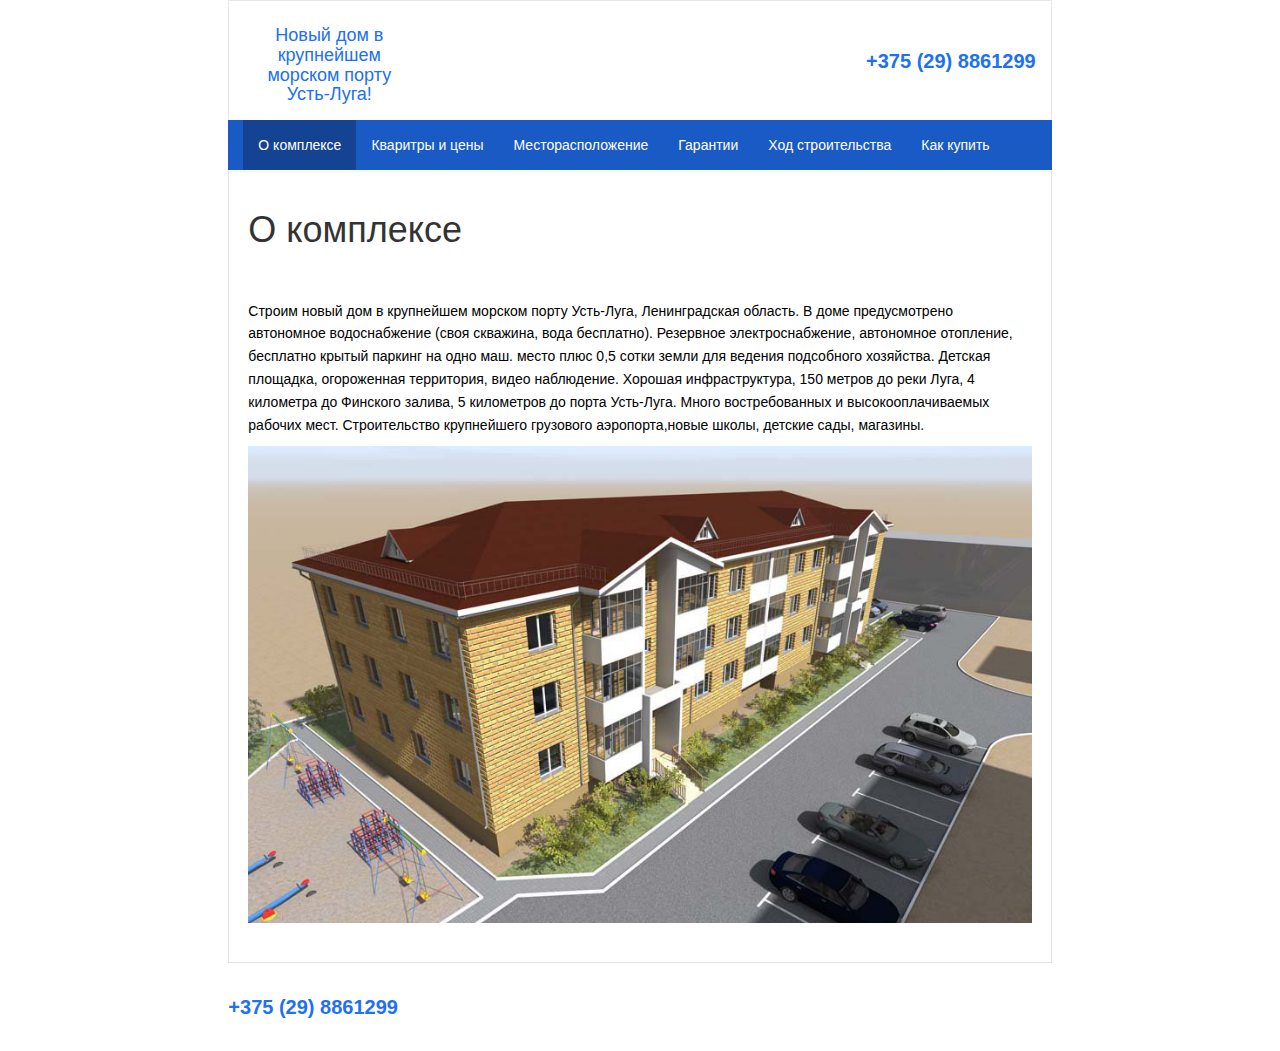
<file: index.html>
<!DOCTYPE html>
<html lang="ru">
<head>
	<meta charset="utf-8">
	<meta http-equiv="X-UA-Compatible" content="IE=edge">
	<meta name="viewport" content="width=device-width, initial-scale=1">
	<link rel="shortcut icon" href="/img/crown.png" type="image/png">
	<link href="css/bootstrap.min.css" rel="stylesheet">
	<link href="css/style.css" rel="stylesheet">


	<title>Avoska</title>
</head>
<body>
<header>
	<div class="container-fluid">
		<div class="row">
			<div class="col-xs-8 col-sm-offset-2">
				<nav class="navbar navbar-default" role="navigation">
					<div class="navbar-header">
						<a class="navbar-brand" href="index.html">
							<h4>Новый дом  в крупнейшем морском порту Усть-Луга!</h4>
						</a>
					</div>
					<!-- Collect the nav links, forms, and other content for toggling -->
					<div class="collapse navbar-collapse navbar-ex2-collapse">
						<ul class="nav navbar-nav navbar-right">
							<li><a href="tel:375298861299" class="big-phone">+375 (29) 8861299</a></li>
						</ul>
					</div><!-- /.navbar-collapse -->
				</nav>

			</div>
		</div>
	</div>
</header>
<section class="main-menu">
	<div class="container-fluid">
		<div class="row">
			<div class="col-xs-8 col-sm-offset-2 ">
				<nav class="navbar navbar-default" role="navigation">
					<div class="navbar-header">
						<button type="button" class="navbar-toggle" data-toggle="collapse" data-target=".navbar-ex1-collapse">
							<span class="sr-only">Toggle navigation</span>
							<span class="icon-bar"></span>
							<span class="icon-bar"></span>
							<span class="icon-bar"></span>
						</button>
					</div>
					<!-- Collect the nav links, forms, and other content for toggling -->
					<div class="collapse navbar-collapse navbar-ex1-collapse">
						<ul class="nav navbar-nav">
							<li><a href="index.html" class="active-main">О комплексе</a></li>
							<li><a href="flats.html">Кваритры и цены</a></li>
							<li><a href="infrastructure.html">Месторасположение</a></li>
							<li><a href="safety.html">Гарантии</a></li>
							<li><a href="progress.html">Ход строительства</a></li>
							<li><a href="howtobuy.html">Как купить</a></li>
						</ul>
					</div><!-- /.navbar-collapse -->
				</nav>

			</div>
		</div>
	</div>
</section>
<section class="main-body">
	<div class="container-fluid">
		<div class="row">
			<div class="col-xs-8 col-sm-offset-2">
				<div class="well">
					<h1>О комплексе</h1>
					<p>Строим новый дом в крупнейшем морском порту Усть-Луга, Ленинградская область. В доме предусмотрено автономное водоснабжение (своя скважина, вода бесплатно). Резервное электроснабжение, автономное отопление, бесплатно крытый паркинг на одно маш. место плюс 0,5 сотки земли для ведения подсобного хозяйства. Детская площадка, огороженная территория, видео наблюдение. Хорошая инфраструктура, 150 метров до реки Луга, 4 километра до Финского залива, 5 километров до порта Усть-Луга. Много востребованных и высокооплачиваемых рабочих мест. Строительство крупнейшего грузового аэропорта,новые школы, детские сады, магазины.</p>
					<img src="img/main-view.png" alt="новый дом">
				</div>

			</div>
		</div>
	</div>
</section>
<footer>
	<div class="container-fluid">
		<div class="row footer-padding">
			<div class="col-xs-4 col-sm-offset-2">
				<a href="tel:375298861299" class="big-phone">+375 (29) 8861299</a>

			</div>

		</div>
	</div>
</footer>
<!-- Start SiteHeart code -->
<script>
	(function() {
		var widget_id = 875302;
		_shcp = [{widget_id: widget_id}];
		var lang = (navigator.language || navigator.systemLanguage
		|| navigator.userLanguage || "en")
			.substr(0, 2).toLowerCase();
		var url = "widget.siteheart.com/widget/sh/" + widget_id + "/" + lang + "/widget.js";
		var hcc = document.createElement("script");
		hcc.type = "text/javascript";
		hcc.async = true;
		hcc.src = ("https:" == document.location.protocol ? "https" : "http")
			+ "://" + url;
		var s = document.getElementsByTagName("script")[0];
		s.parentNode.insertBefore(hcc, s.nextSibling);
	})();
</script>
<!-- End SiteHeart code -->
<script src="js/jquery-2.2.0.js"></script>
<script src="js/bootstrap.min.js"></script>
</body>
</html>
</file>
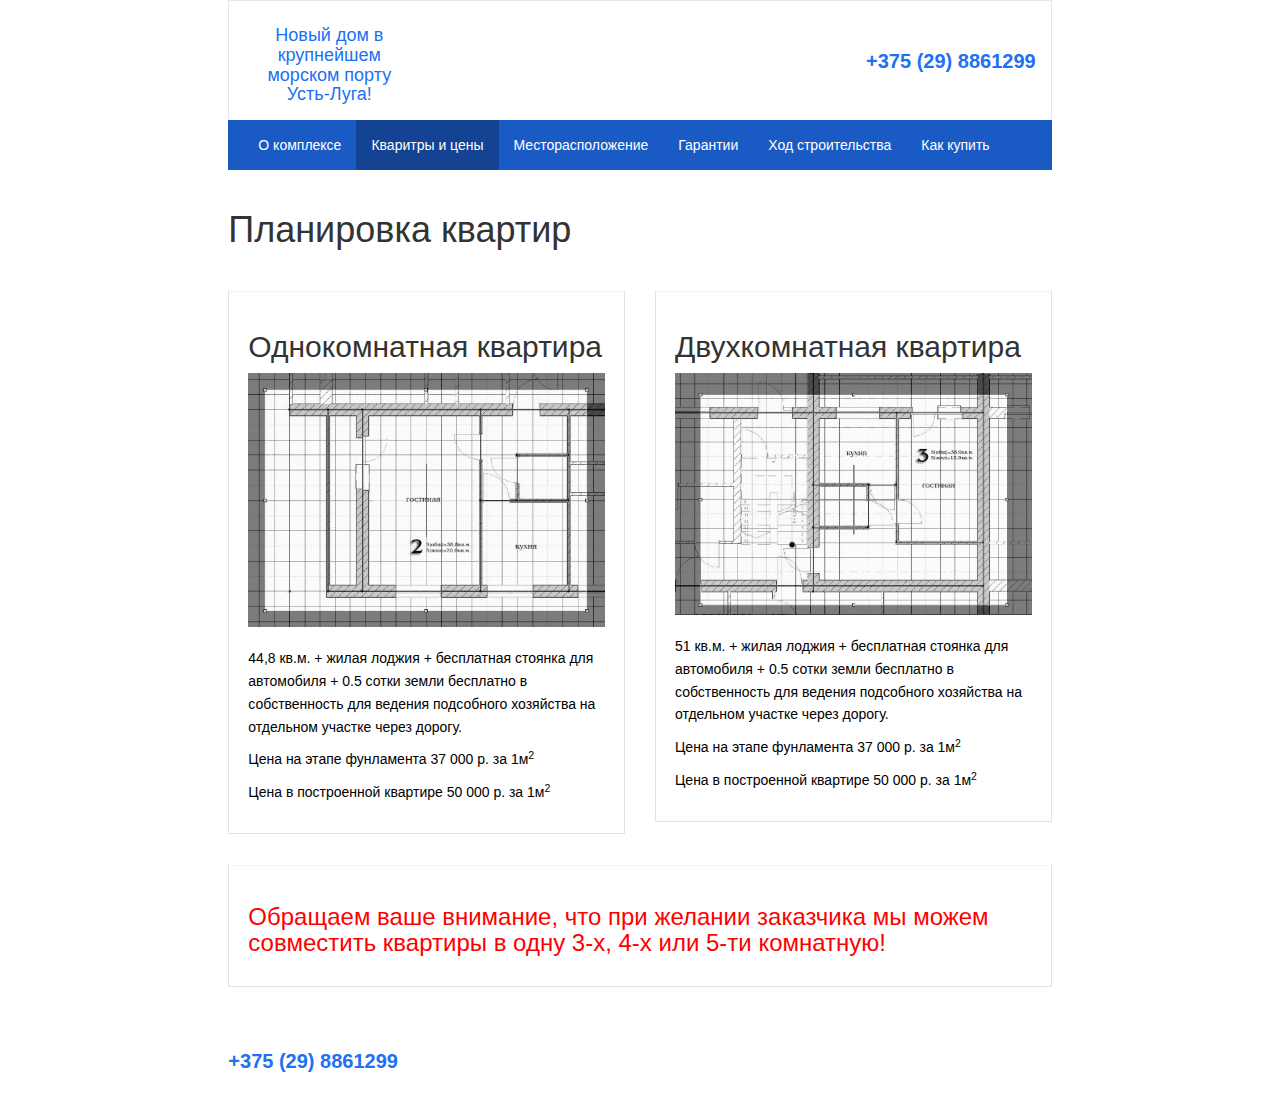
<file: flats.html>
<!DOCTYPE html>
<html lang="ru">
<head>
	<meta charset="utf-8">
	<meta http-equiv="X-UA-Compatible" content="IE=edge">
	<meta name="viewport" content="width=device-width, initial-scale=1">
	<link rel="shortcut icon" href="/img/crown.png" type="image/png">
	<link href="css/bootstrap.min.css" rel="stylesheet">
	<link href="css/style.css" rel="stylesheet">


	<title>Avoska</title>
</head>
<body>
<header>
	<div class="container-fluid">
		<div class="row">
			<div class="col-xs-8 col-sm-offset-2">
				<nav class="navbar navbar-default" role="navigation">
					<div class="navbar-header">
						<a class="navbar-brand" href="index.html">
							<h4>Новый дом в крупнейшем морском порту Усть-Луга!</h4>
						</a>
					</div>
					<!-- Collect the nav links, forms, and other content for toggling -->
					<div class="collapse navbar-collapse navbar-ex1-collapse">
						<ul class="nav navbar-nav navbar-right">
							<li><a href="#" class="big-phone">+375 (29) 8861299</a></li>
						</ul>
					</div><!-- /.navbar-collapse -->
				</nav>

			</div>
		</div>
	</div>
</header>
<section class="main-menu">
	<div class="container-fluid">
		<div class="row">
			<div class="col-xs-8 col-sm-offset-2 ">
				<nav class="navbar navbar-default" role="navigation">
					<div class="navbar-header">
						<button type="button" class="navbar-toggle" data-toggle="collapse" data-target=".navbar-ex1-collapse">
							<span class="sr-only">Toggle navigation</span>
							<span class="icon-bar"></span>
							<span class="icon-bar"></span>
							<span class="icon-bar"></span>
						</button>
					</div>
					<!-- Collect the nav links, forms, and other content for toggling -->
					<div class="collapse navbar-collapse navbar-ex1-collapse">
						<ul class="nav navbar-nav">
							<li><a href="index.html">О комплексе</a></li>
							<li><a href="flats.html" class="active-main">Кваритры и цены</a></li>
							<li><a href="infrastructure.html">Месторасположение</a></li>
							<li><a href="safety.html">Гарантии</a></li>
							<li><a href="progress.html">Ход строительства</a></li>
							<li><a href="howtobuy.html">Как купить</a></li>
						</ul>
					</div><!-- /.navbar-collapse -->
				</nav>

			</div>
		</div>
	</div>
</section>
<section class="main-body">
	<div class="container-fluid">
		<div class="row">
			<div class="col-xs-6 col-sm-offset-2 is-margin-bottom">
				<h1>Планировка квартир</h1>
			</div>
		</div>
		<div class="row">
			<div class="col-xs-4 col-sm-offset-2">

				<div class="well is-margin-bottom">
					<h2>Однокомнатная квартира</h2>
					<img src="img/2.png" alt="однокомнатная кваритра">
					<p>44,8 кв.м. + жилая лоджия + бесплатная стоянка для автомобиля + 0.5 сотки земли бесплатно в собственность для ведения подсобного хозяйства на отдельном участке через дорогу.</p>
					<p>Цена на этапе фунламента 37 000 р. за 1м<sup>2</sup></p>
					<p>Цена в построенной квартире 50 000 р. за 1м<sup>2</sup></p>
				</div>
			</div>
			<div class="col-xs-4">
				<div class="well">
					<h2>Двухкомнатная квартира</h2>
					<img src="img/3.png" alt="двухкомнатная квартира">
					<p>
						51 кв.м. + жилая лоджия + бесплатная стоянка для автомобиля + 0.5 сотки земли бесплатно в собственность для ведения подсобного хозяйства на отдельном участке через дорогу.
					</p>
					<p>Цена на этапе фунламента 37 000 р. за 1м<sup>2</sup></p>
					<p>Цена в построенной квартире 50 000 р. за 1м<sup>2</sup></p>
				</div>
			</div>
		</div>
		<div class="row">
			<div class="col-xs-8 col-sm-offset-2">
				<div class="well is-margin-bottom">
					<h3 class="is-color-red">Обращаем ваше внимание, что при желании заказчика мы можем совместить квартиры в одну 3-х, 4-х или 5-ти комнатную!</h3>


				</div>
			</div>

		</div>
	</div>
</section>
<footer>
	<div class="container-fluid">
		<div class="row footer-padding">
			<div class="col-xs-4 col-sm-offset-2">
				<a href="tel:375298861299" class="big-phone">+375 (29) 8861299</a>
			</div>

		</div>
	</div>
</footer>
<!-- Start SiteHeart code -->
<script>
	(function() {
		var widget_id = 875302;
		_shcp = [{widget_id: widget_id}];
		var lang = (navigator.language || navigator.systemLanguage
		|| navigator.userLanguage || "en")
			.substr(0, 2).toLowerCase();
		var url = "widget.siteheart.com/widget/sh/" + widget_id + "/" + lang + "/widget.js";
		var hcc = document.createElement("script");
		hcc.type = "text/javascript";
		hcc.async = true;
		hcc.src = ("https:" == document.location.protocol ? "https" : "http")
			+ "://" + url;
		var s = document.getElementsByTagName("script")[0];
		s.parentNode.insertBefore(hcc, s.nextSibling);
	})();
</script>
<!-- End SiteHeart code -->
<script src="js/jquery-2.2.0.js"></script>
<script src="js/bootstrap.min.js"></script>
</body>
</html>
</file>
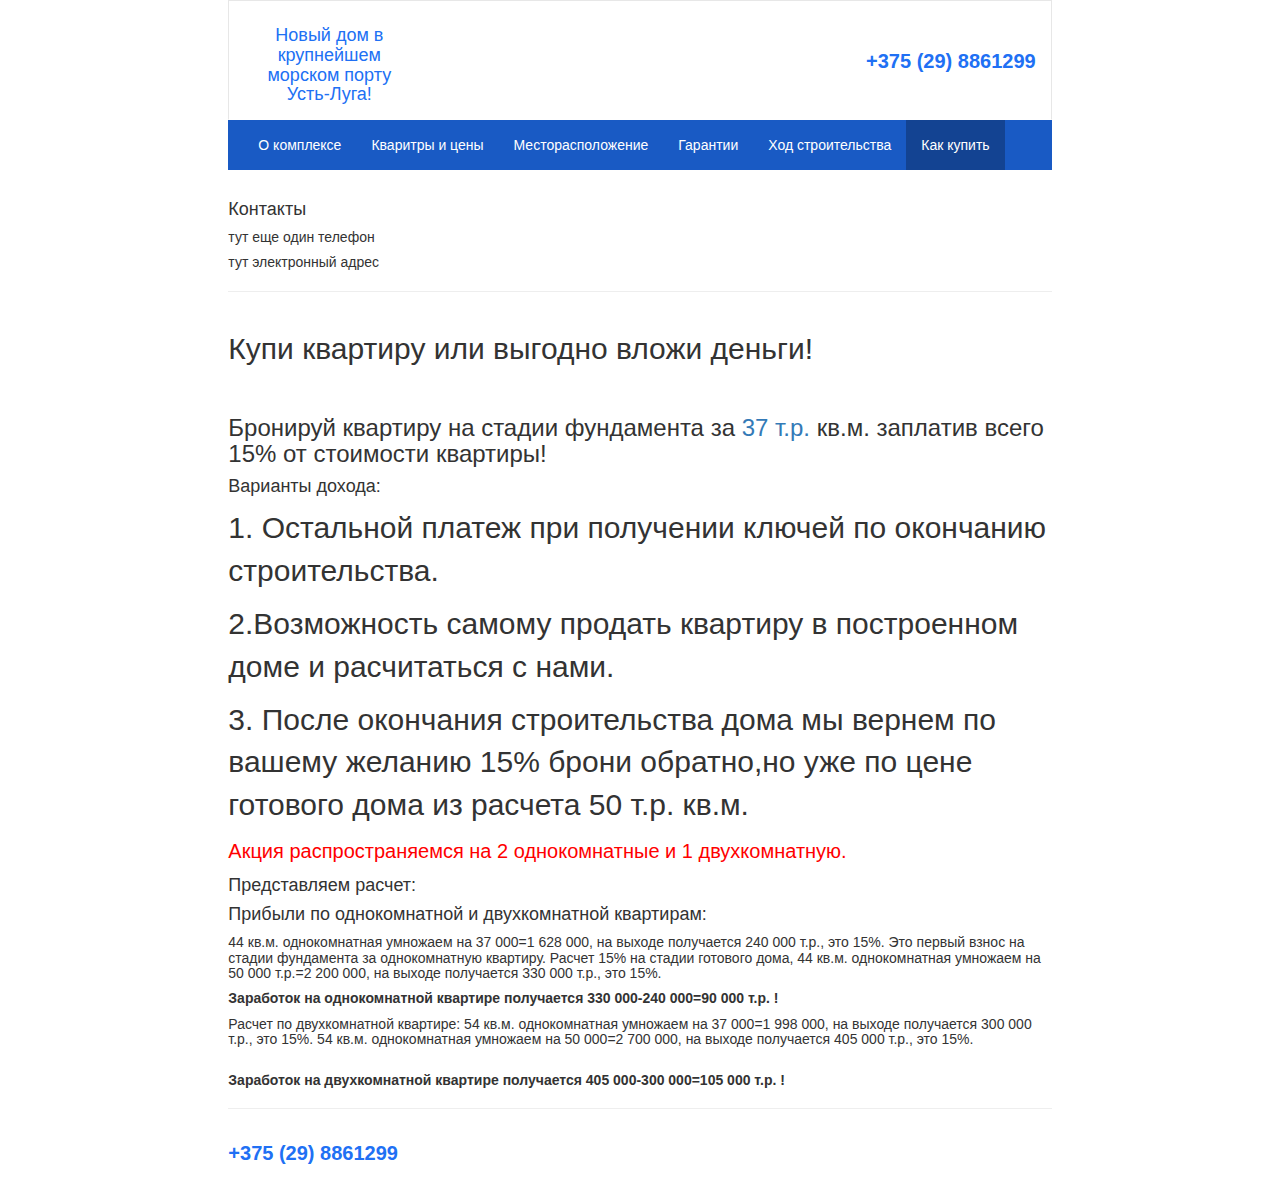
<file: howtobuy.html>
<!DOCTYPE html>
<html lang="ru">
<head>
	<meta charset="utf-8">
	<meta http-equiv="X-UA-Compatible" content="IE=edge">
	<meta name="viewport" content="width=device-width, initial-scale=1">
	<link rel="shortcut icon" href="/img/crown.png" type="image/png">
	<link href="css/bootstrap.min.css" rel="stylesheet">
	<link href="css/style.css" rel="stylesheet">


	<title>Avoska</title>
</head>
<body>
<header>
	<div class="container-fluid">
		<div class="row">
			<div class="col-xs-8 col-sm-offset-2">
				<nav class="navbar navbar-default" role="navigation">
					<div class="navbar-header">
						<button type="button" class="navbar-toggle" data-toggle="collapse" data-target=".navbar-ex1-collapse">
							<span class="sr-only">Toggle navigation</span>
							<span class="icon-bar"></span>
							<span class="icon-bar"></span>
							<span class="icon-bar"></span>
						</button>
						<a class="navbar-brand" href="index.html">
							<h4>Новый дом в крупнейшем морском порту Усть-Луга!</h4>
						</a>
					</div>
					<!-- Collect the nav links, forms, and other content for toggling -->
					<div class="collapse navbar-collapse navbar-ex1-collapse">
						<ul class="nav navbar-nav navbar-right">
							<li><a href="#" class="big-phone">+375 (29) 8861299</a></li>
						</ul>
					</div><!-- /.navbar-collapse -->
				</nav>

			</div>
		</div>
	</div>
</header>
<section class="main-menu">
	<div class="container-fluid">
		<div class="row">
			<div class="col-xs-8 col-sm-offset-2 ">
				<nav class="navbar navbar-default" role="navigation">
					<div class="navbar-header">
						<button type="button" class="navbar-toggle" data-toggle="collapse" data-target=".navbar-ex1-collapse">
							<span class="sr-only">Toggle navigation</span>
							<span class="icon-bar"></span>
							<span class="icon-bar"></span>
							<span class="icon-bar"></span>
						</button>
					</div>
					<!-- Collect the nav links, forms, and other content for toggling -->
					<div class="collapse navbar-collapse navbar-ex1-collapse">
						<ul class="nav navbar-nav">
							<li><a href="index.html">О комплексе</a></li>
							<li><a href="flats.html">Кваритры и цены</a></li>
							<li><a href="infrastructure.html">Месторасположение</a></li>
							<li><a href="safety.html">Гарантии</a></li>
							<li><a href="progress.html">Ход строительства</a></li>
							<li><a href="howtobuy.html" class="active-main">Как купить</a></li>
						</ul>
					</div><!-- /.navbar-collapse -->
				</nav>

			</div>
		</div>
	</div>
</section>
<section class="main-body">
	<div class="container-fluid">
		<div class="row">
			<div class="col-xs-8 col-sm-offset-2">
				<h4>Контакты</h4>
				<h5><a href="tel:+375298861299"></a></h5>
				<h5>тут еще один телефон</h5>
				<h5>тут электронный адрес</h5>
				<hr>
			</div>
		</div>
		<div class="row">
			<div class="col-xs-8 col-sm-offset-2">
				<h2>Купи квартиру или выгодно вложи деньги!</h2><br />
				<h3 class="changer">
					Бронируй квартиру на стадии фундамента за
					<a href="#">
					  <span class="a">37 т.р.</span>
					  <span class="b">644 у.е.</span>
					</a> кв.м. заплатив всего 15% от стоимости квартиры!<br />
				</h3>
				<h4>Варианты дохода:<br /></h4>
				<p class="numbers">
					<span>1.</span> Остальной платеж при получении ключей по окончанию строительства.<br />
				</p>
				<p class="numbers">
					<span>2.</span>Возможность самому продать квартиру в построенном доме и расчитаться с нами.<br />
				</p>
				<p class="numbers">
					<span>3.</span> После окончания строительства дома мы вернем по вашему желанию 15% брони обратно,но уже по цене готового дома из расчета 50 т.р. кв.м.
				</p>
				<p>
					<span class="sale">Акция распространяемся на 2 однокомнатные и 1 двухкомнатную.</span><br />
				</p>
				<h4>
					<p>Представляем расчет:</p>
					<p>Прибыли по однокомнатной и двухкомнатной квартирам:<br /></p>
				</h4>

				<h5>
					<p>44 кв.м. однокомнатная умножаем на 37 000=1 628 000, на выходе получается 240 000 т.р.,
						это 15%. Это первый взнос на стадии фундамента за однокомнатную квартиру.
						Расчет 15% на стадии готового дома, 44 кв.м. однокомнатная умножаем на 50 000 т.р.=2 200
						000, на выходе получается 330 000 т.р., это 15%.<br /></p><b><p>

					Заработок на однокомнатной квартире
					получается 330 000-240 000=90 000 т.р. !</b><br />
					</p>
					<p>Расчет по двухкомнатной квартире: 54 кв.м. однокомнатная умножаем на 37 000=1 998 000,
						на выходе получается 300 000 т.р., это 15%.
						54 кв.м. однокомнатная умножаем на 50 000=2 700 000, на выходе получается 405 000 т.р.,
						это 15%.</p><br />
					<b>
						Заработок на двухкомнатной квартире получается 405 000-300 000=105 000 т.р. !
					</b>
				</h5>
				<hr class="hr">
			</div>
		</div>
	</div>
</section>
<footer>
	<div class="container-fluid">
		<div class="row footer-padding">
			<div class="col-xs-4 col-sm-offset-2">
				<a href="tel:375298861299" class="big-phone">+375 (29) 8861299</a>
			</div>
		</div>
	</div>
</footer>
<!-- Start SiteHeart code -->
<script>
	(function() {
		var widget_id = 875302;
		_shcp = [{widget_id: widget_id}];
		var lang = (navigator.language || navigator.systemLanguage
		|| navigator.userLanguage || "en")
			.substr(0, 2).toLowerCase();
		var url = "widget.siteheart.com/widget/sh/" + widget_id + "/" + lang + "/widget.js";
		var hcc = document.createElement("script");
		hcc.type = "text/javascript";
		hcc.async = true;
		hcc.src = ("https:" == document.location.protocol ? "https" : "http")
			+ "://" + url;
		var s = document.getElementsByTagName("script")[0];
		s.parentNode.insertBefore(hcc, s.nextSibling);
	})();
</script>
<script language="JavaScript">
 function changeText(theTag,textto) {
  theTag.innerHTML=textto;
 }
</script>
<!-- End SiteHeart code -->
<script src="js/jquery-2.2.0.js"></script>
<script src="js/bootstrap.min.js"></script>
</body>
</html>
</file>
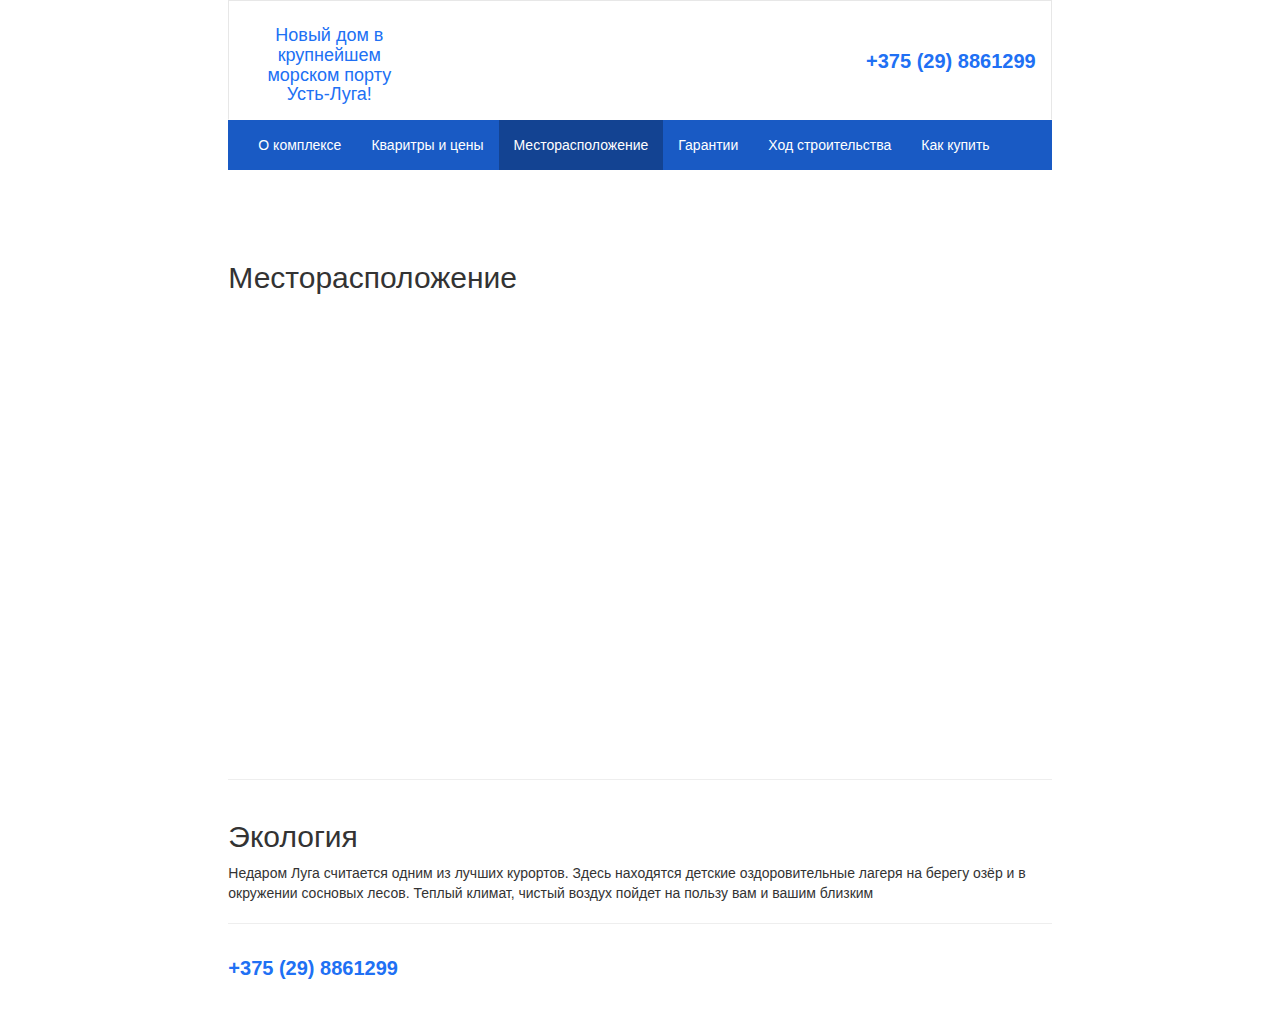
<file: infrastructure.html>
<!DOCTYPE html>
<html lang="ru">
<head>
	<meta charset="utf-8">
	<meta http-equiv="X-UA-Compatible" content="IE=edge">
	<meta name="viewport" content="width=device-width, initial-scale=1">
	<link rel="shortcut icon" href="/img/crown.png" type="image/png">
	<link href="css/bootstrap.min.css" rel="stylesheet">
	<link href="css/style.css" rel="stylesheet">


	<title>Avoska</title>
</head>
<body>
<header>
	<div class="container-fluid">
		<div class="row">
			<div class="col-xs-8 col-sm-offset-2">
				<nav class="navbar navbar-default" role="navigation">
					<div class="navbar-header">
						<a class="navbar-brand" href="index.html">
							<h4>Новый дом в крупнейшем морском порту Усть-Луга!</h4>
						</a>
					</div>
					<!-- Collect the nav links, forms, and other content for toggling -->
					<div class="collapse navbar-collapse navbar-ex1-collapse">
						<ul class="nav navbar-nav navbar-right">


							<li><a href="#" class="big-phone">+375 (29) 8861299</a></li>
						</ul>
					</div><!-- /.navbar-collapse -->
				</nav>

			</div>
		</div>
	</div>
</header>
<section class="main-menu">
	<div class="container-fluid">
		<div class="row">
			<div class="col-xs-8 col-sm-offset-2 ">
				<nav class="navbar navbar-default" role="navigation">
					<div class="navbar-header">
						<button type="button" class="navbar-toggle" data-toggle="collapse" data-target=".navbar-ex1-collapse">
							<span class="sr-only">Toggle navigation</span>
							<span class="icon-bar"></span>
							<span class="icon-bar"></span>
							<span class="icon-bar"></span>
						</button>
					</div>
					<!-- Collect the nav links, forms, and other content for toggling -->
					<div class="collapse navbar-collapse navbar-ex1-collapse">
						<ul class="nav navbar-nav">
							<li><a href="index.html">О комплексе</a></li>
							<li><a href="flats.html">Кваритры и цены</a></li>
							<li><a href="infrastructure.html" class="active-main">Месторасположение</a></li>
							<li><a href="safety.html">Гарантии</a></li>
							<li><a href="progress.html">Ход строительства</a></li>
							<li><a href="howtobuy.html">Как купить</a></li>
						</ul>
					</div><!-- /.navbar-collapse -->
				</nav>

			</div>
		</div>
	</div>
</section>
<section class="main-body">
	<div class="container-fluid">
		<div class="row">
			<div class="col-xs-6 col-sm-offset-2 is-margin-bottom">
			</div>
		</div>

		<div class="row">
			<div class="col-xs-8 col-sm-offset-2">
				<h2>Месторасположение</h2>
				<iframe src="https://www.google.com/maps/embed?pb=!1m18!1m12!1m3!1d44279.766340804395!2d28.23667112118504!3d59.65457158939649!2m3!1f0!2f0!3f0!3m2!1i1024!2i768!4f13.1!3m3!1m2!1s0x46942408c1c29d6f%3A0xbf0491239a75e8cc!2z0KPRgdGC0Ywt0JvRg9Cz0LAsINCb0LXQvdC40L3Qs9GA0LDQtNGB0LrQsNGPINC-0LHQuy4sIDE4ODQ3MQ!5e0!3m2!1sru!2sru!4v1495182069132" width="100%" height="450" frameborder="0" style="border:0" allowfullscreen></iframe>
				<hr class="hr">
			</div>
		</div>
		<div class="row">
			<div class="col-xs-8 col-sm-offset-2">
				<h2>Экология</h2>
				<p>Недаром Луга считается одним из лучших курортов. Здесь находятся детские оздоровительные лагеря на берегу озёр и в окружении сосновых лесов. Теплый климат, чистый воздух пойдет на пользу вам и вашим близким</p>
				<hr class="hr">
			</div>
		</div>
	</div>
</section>
<footer>
	<div class="container-fluid">
		<div class="row footer-padding">
			<div class="col-xs-4 col-sm-offset-2">
				<a href="tel:375298861299" class="big-phone">+375 (29) 8861299</a>
			</div>
		</div>
	</div>
</footer>
<!-- Start SiteHeart code -->
<script>
	(function() {
		var widget_id = 875302;
		_shcp = [{widget_id: widget_id}];
		var lang = (navigator.language || navigator.systemLanguage
		|| navigator.userLanguage || "en")
			.substr(0, 2).toLowerCase();
		var url = "widget.siteheart.com/widget/sh/" + widget_id + "/" + lang + "/widget.js";
		var hcc = document.createElement("script");
		hcc.type = "text/javascript";
		hcc.async = true;
		hcc.src = ("https:" == document.location.protocol ? "https" : "http")
			+ "://" + url;
		var s = document.getElementsByTagName("script")[0];
		s.parentNode.insertBefore(hcc, s.nextSibling);
	})();
</script>
<!-- End SiteHeart code -->
<script src="js/jquery-2.2.0.js"></script>
<script src="js/bootstrap.min.js"></script>
</body>
</html>
</file>
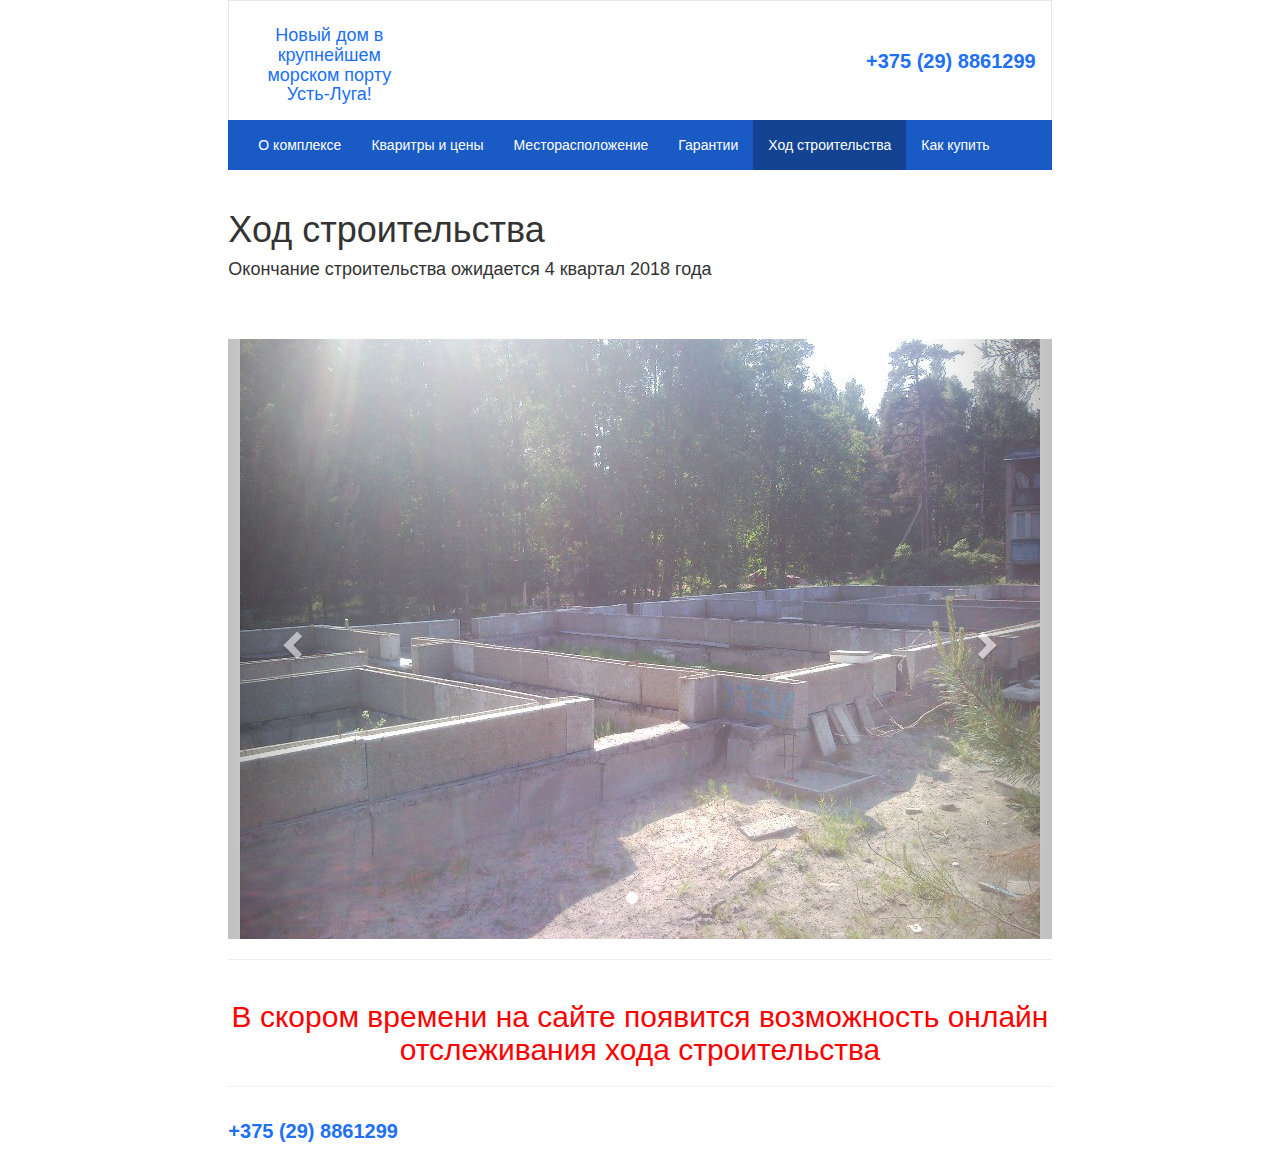
<file: progress.html>
<!DOCTYPE html>
<html lang="ru">
<head>
	<meta charset="utf-8">
	<meta http-equiv="X-UA-Compatible" content="IE=edge">
	<meta name="viewport" content="width=device-width, initial-scale=1">
	<link rel="shortcut icon" href="/img/crown.png" type="image/png">
	<link href="css/bootstrap.min.css" rel="stylesheet">
	<link href="css/style.css" rel="stylesheet">


	<title>Avoska</title>
</head>
<body>
<header>
	<div class="container-fluid">
		<div class="row">
			<div class="col-xs-8 col-sm-offset-2">
				<nav class="navbar navbar-default" role="navigation">
					<div class="navbar-header">
						<a class="navbar-brand" href="index.html">
							<h4>Новый дом в крупнейшем морском порту Усть-Луга!</h4>
						</a>
					</div>
					<!-- Collect the nav links, forms, and other content for toggling -->
					<div class="collapse navbar-collapse navbar-ex1-collapse">
						<ul class="nav navbar-nav navbar-right">


							<li><a href="#" class="big-phone">+375 (29) 8861299</a></li>
						</ul>
					</div><!-- /.navbar-collapse -->
				</nav>

			</div>
		</div>
	</div>
</header>
<section class="main-menu">
	<div class="container-fluid">
		<div class="row">
			<div class="col-xs-8 col-sm-offset-2 ">
				<nav class="navbar navbar-default" role="navigation">
					<div class="navbar-header">
						<button type="button" class="navbar-toggle" data-toggle="collapse" data-target=".navbar-ex1-collapse">
							<span class="sr-only">Toggle navigation</span>
							<span class="icon-bar"></span>
							<span class="icon-bar"></span>
							<span class="icon-bar"></span>
						</button>
					</div>
					<!-- Collect the nav links, forms, and other content for toggling -->
					<div class="collapse navbar-collapse navbar-ex1-collapse">
						<ul class="nav navbar-nav">
							<li><a href="index.html">О комплексе</a></li>
							<li><a href="flats.html">Кваритры и цены</a></li>
							<li><a href="infrastructure.html">Месторасположение</a></li>
							<li><a href="safety.html">Гарантии</a></li>
							<li><a href="progress.html" class="active-main">Ход строительства</a></li>
							<li><a href="howtobuy.html">Как купить</a></li>
						</ul>
					</div><!-- /.navbar-collapse -->
				</nav>

			</div>
		</div>
	</div>
</section>
<section class="main-body">
	<div class="container-fluid">
		<div class="row">
			<div class="col-xs-6 col-sm-offset-2 is-margin-bottom">
				<h1>Ход строительства</h1>
				<h4>Окончание строительства ожидается 4 квартал 2018 года</h4>
			</div>
		</div>
		<div class="row">
			<div class="col-xs-8 col-sm-offset-2">
				<div id="carousel-example-generic" class="carousel slide" data-ride="carousel">
					<!-- Indicators -->
					<ol class="carousel-indicators">
						<li data-target="#carousel-example-generic" data-slide-to="0" class="active"></li>
						<li data-target="#carousel-example-generic" data-slide-to="1"></li>
					</ol>

					<!-- Wrapper for slides -->
					<div class="carousel-inner" role="listbox">
						<div class="item active" align="center">
							<img src="img/2.jpg" alt="...">
							<div class="carousel-caption">

							</div>
						</div>
						<div class="item" align="center">
							<img src="img/3.jpg" alt="...">
							<div class="carousel-caption">

							</div>
						</div>
					</div>

					<!-- Controls -->
					<a class="left carousel-control" href="#carousel-example-generic" role="button" data-slide="prev">
						<span class="glyphicon glyphicon-chevron-left" aria-hidden="true"></span>
						<span class="sr-only">Previous</span>
					</a>
					<a class="right carousel-control" href="#carousel-example-generic" role="button" data-slide="next">
						<span class="glyphicon glyphicon-chevron-right" aria-hidden="true"></span>
						<span class="sr-only">Next</span>
					</a>
				</div>
				<hr class="hr">
			</div>
		</div>
		<div class="row">
		 <div class="col-xs-8 col-sm-offset-2" align="center">
		<h2 class="is-color-red">В скором времени на сайте появится возможность онлайн отслеживания хода строительства</h2>
			 <hr>
		 </div>
		</div>
	</div>
</section>
<footer>
	<div class="container-fluid">
		<div class="row footer-padding">
			<div class="col-xs-4 col-sm-offset-2">
				<a href="tel:375298861299" class="big-phone">+375 (29) 8861299</a>
			</div>
		</div>
	</div>
</footer>
<!-- Start SiteHeart code -->
<script>
	(function() {
		var widget_id = 875302;
		_shcp = [{widget_id: widget_id}];
		var lang = (navigator.language || navigator.systemLanguage
		|| navigator.userLanguage || "en")
			.substr(0, 2).toLowerCase();
		var url = "widget.siteheart.com/widget/sh/" + widget_id + "/" + lang + "/widget.js";
		var hcc = document.createElement("script");
		hcc.type = "text/javascript";
		hcc.async = true;
		hcc.src = ("https:" == document.location.protocol ? "https" : "http")
			+ "://" + url;
		var s = document.getElementsByTagName("script")[0];
		s.parentNode.insertBefore(hcc, s.nextSibling);
	})();
</script>
<!-- End SiteHeart code -->
<script src="js/jquery-2.2.0.js"></script>
<script src="js/bootstrap.min.js"></script>
</body>
</html>
</file>
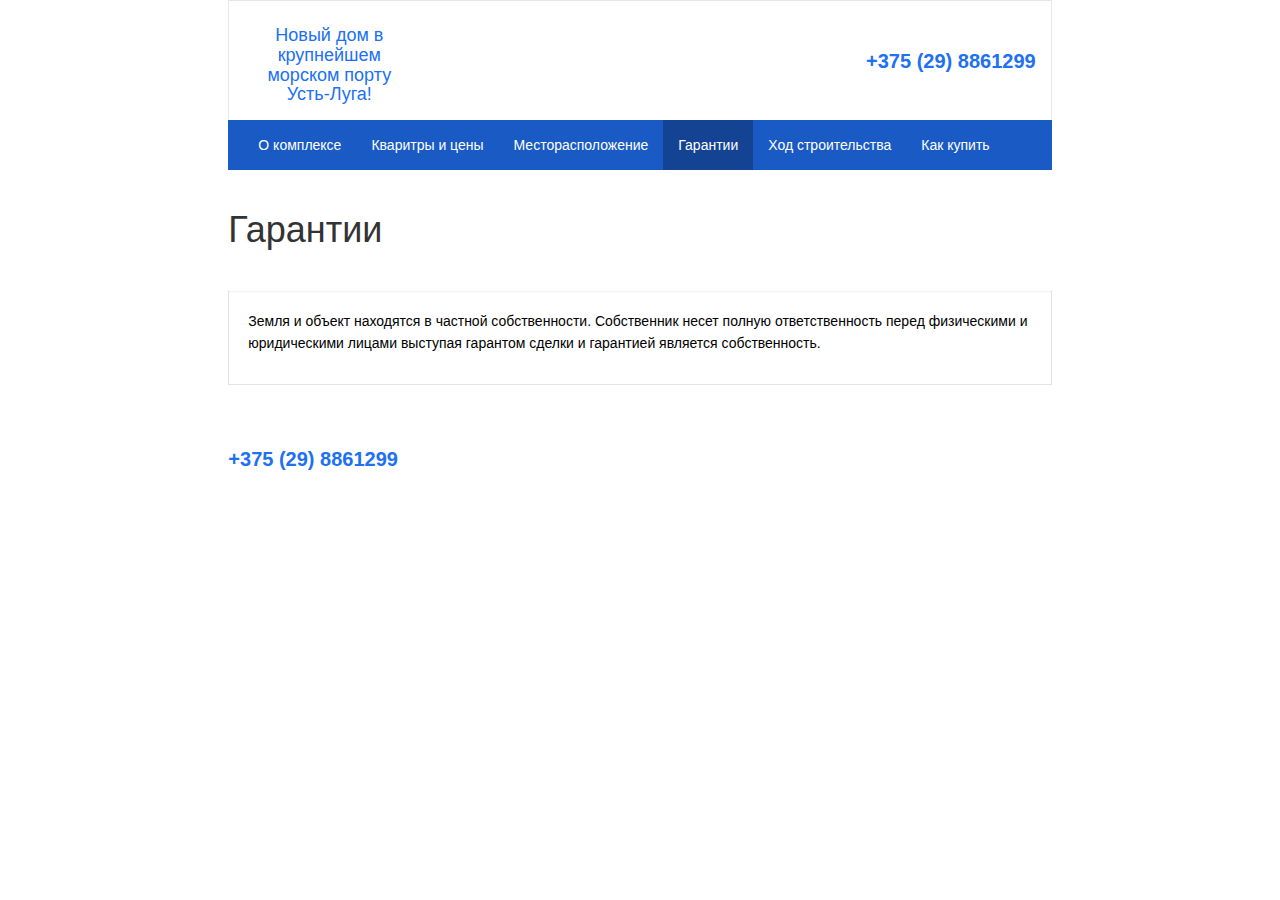
<file: safety.html>
<!DOCTYPE html>
<html lang="ru">
<head>
	<meta charset="utf-8">
	<meta http-equiv="X-UA-Compatible" content="IE=edge">
	<meta name="viewport" content="width=device-width, initial-scale=1">
	<link rel="shortcut icon" href="/img/crown.png" type="image/png">
	<link href="css/bootstrap.min.css" rel="stylesheet">
	<link href="css/style.css" rel="stylesheet">


	<title>Avoska</title>
</head>
<body>
<header>
	<div class="container-fluid">
		<div class="row">
			<div class="col-xs-8 col-sm-offset-2">
				<nav class="navbar navbar-default" role="navigation">
					<div class="navbar-header">
						<a class="navbar-brand" href="index.html">
							<h4>Новый дом в крупнейшем морском порту Усть-Луга!</h4>
						</a>
					</div>
					<!-- Collect the nav links, forms, and other content for toggling -->
					<div class="collapse navbar-collapse navbar-ex1-collapse">
						<ul class="nav navbar-nav navbar-right">

							<li><a href="#" class="big-phone">+375 (29) 8861299</a></li>
						</ul>
					</div><!-- /.navbar-collapse -->
				</nav>

			</div>
		</div>
	</div>
</header>
<section class="main-menu">
	<div class="container-fluid">
		<div class="row">
			<div class="col-xs-8 col-sm-offset-2 ">
				<nav class="navbar navbar-default" role="navigation">
					<div class="navbar-header">
						<button type="button" class="navbar-toggle" data-toggle="collapse" data-target=".navbar-ex1-collapse">
							<span class="sr-only">Toggle navigation</span>
							<span class="icon-bar"></span>
							<span class="icon-bar"></span>
							<span class="icon-bar"></span>
						</button>
					</div>
					<!-- Collect the nav links, forms, and other content for toggling -->
					<div class="collapse navbar-collapse navbar-ex1-collapse">
						<ul class="nav navbar-nav">
							<li><a href="index.html">О комплексе</a></li>
							<li><a href="flats.html">Кваритры и цены</a></li>
							<li><a href="infrastructure.html">Месторасположение</a></li>
							<li><a href="safety.html" class="active-main">Гарантии</a></li>
							<li><a href="progress.html">Ход строительства</a></li>
							<li><a href="howtobuy.html">Как купить</a></li>
						</ul>
					</div><!-- /.navbar-collapse -->
				</nav>

			</div>
		</div>
	</div>
</section>
<section class="main-body">
	<div class="container-fluid">
		<div class="row">
			<div class="col-xs-6 col-sm-offset-2 is-margin-bottom">
				<h1>Гарантии</h1>
			</div>
		</div>
		<div class="row">
			<div class="col-xs-8 col-sm-offset-2">
				<div class="well is-margin-bottom">

					<p>Земля и объект находятся в частной собственности. Собственник несет полную ответственность перед физическими и юридическими лицами выступая гарантом сделки и гарантией является собственность.</p>
				</div>
			</div>
		</div>
	</div>
</section>
<footer>
	<div class="container-fluid">
		<div class="row footer-padding">
			<div class="col-xs-4 col-sm-offset-2">
				<a href="tel:375298861299" class="big-phone">+375 (29) 8861299</a>
			</div>
		</div>
	</div>
</footer>
<!-- Start SiteHeart code -->
<script>
	(function() {
		var widget_id = 875302;
		_shcp = [{widget_id: widget_id}];
		var lang = (navigator.language || navigator.systemLanguage
		|| navigator.userLanguage || "en")
			.substr(0, 2).toLowerCase();
		var url = "widget.siteheart.com/widget/sh/" + widget_id + "/" + lang + "/widget.js";
		var hcc = document.createElement("script");
		hcc.type = "text/javascript";
		hcc.async = true;
		hcc.src = ("https:" == document.location.protocol ? "https" : "http")
			+ "://" + url;
		var s = document.getElementsByTagName("script")[0];
		s.parentNode.insertBefore(hcc, s.nextSibling);
	})();
</script>
<!-- End SiteHeart code -->
<script src="js/jquery-2.2.0.js"></script>
<script src="js/bootstrap.min.js"></script>
</body>
</html>
</file>
<file: css/style.css>
body {

}

/*************header***********/
header .navbar {
	border-radius: 0 !important;
	background-color: white;
	height: 120px;
	margin-bottom: 0 !important;
	border-bottom-color: transparent;
}

header .navbar-collapse .nav {
	margin-top: 35px !important;
}

header .navbar-default .navbar-nav > li > a {
	color: #2070f4 !important;
}
.navbar-brand{
	max-width: 200px;
	color: #2070f4!important;
	text-align: center;
}
.big-phone {
	font-size: 20px !important;
	color: #2070f4 !important;
	font-weight: bold;
}

/*************end header***********/

/***************main menu*************/
.main-menu .navbar {
	border-radius: 0 !important;
	background-color: #195ac4;
	border: none!important;
}

.main-menu .navbar-default .navbar-nav > li > a {
	color: white !important;
	transition: all .5s;
}
.main-menu .navbar-default .navbar-nav > li > a:hover{
	background-color: #134392 !important;
}
.active-main {
	background-color: #134392 !important;
}

/***************end main menu*************/

/*************main body**************/
.main-body .well{
	border-top-color:transparent;
	border-radius: 0;
	margin-top: -20px;
	background-color: white;
}
.main-body .well h1{
	margin-bottom: 50px;
}
.main-body .well p{
	line-height: 1.63;
	color: black;
}
.main-body .well img{
	width: 100%;
	margin-bottom: 20px;
}
/*************end main body**************/

/******************footer**************/
footer .container-fluid .row{
	border-left-color: #e1e1e1!important;
	border-right-color: #e1e1e1!important;
}
.footer-padding{
	padding: 10px 0 30px 0;
}

/******************end footer**************/

/****************flats******************/
.is-margin-bottom{
	margin-bottom: 50px!important;
}
/**********end flats************/
/**************sale****************/
.numbers{
	font-size: 30px;
}
.is-color-red{
	color: red;
}
.sale{
	color: red;
	font-size: 20px;
}
.changer a{
	text-decoration: none!important;
}
.changer a:hover .a {
  display: none;

}
.changer a .b {
  display: none;
}
.changer a:hover .b {
  display: inline;
}
/************end sale********/
</file>
